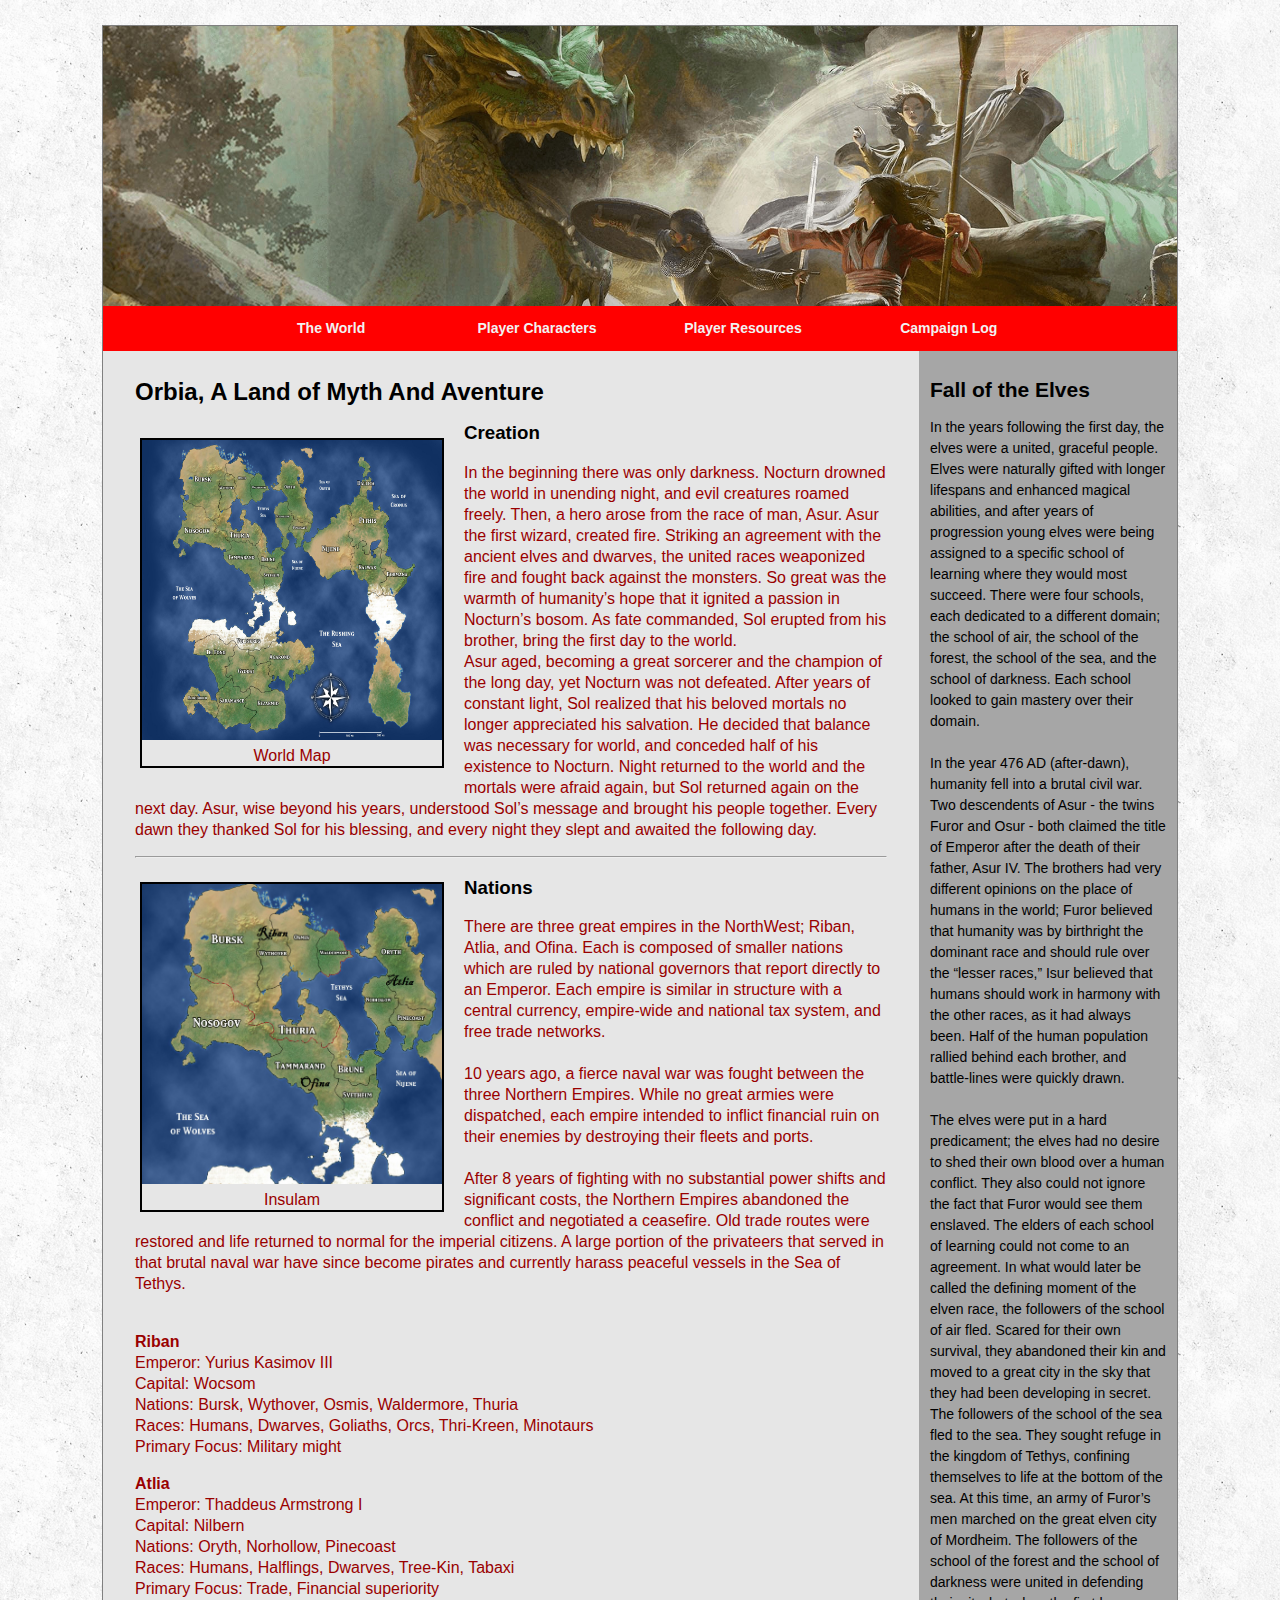
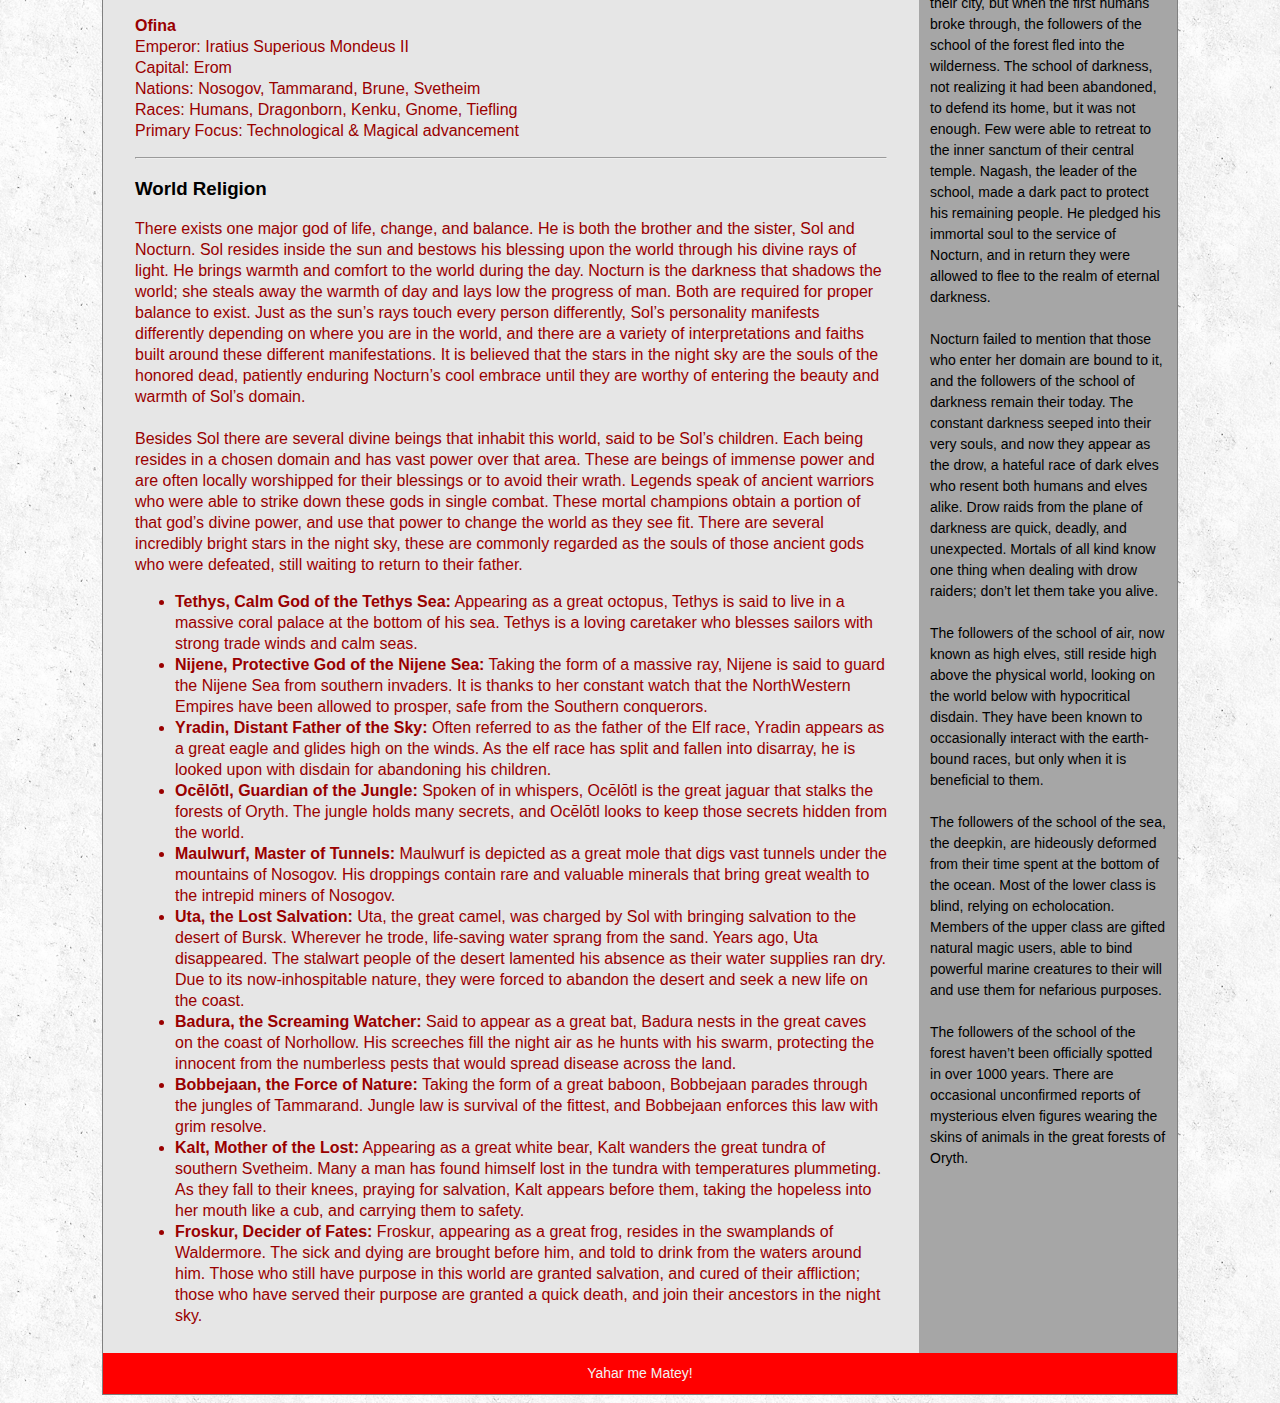
<file: index.html>
<!DOCTYPE html>

<html lang="en">

<title>	
World Building
</title>

<style>
h2{color:black}
h3{color:black}
</style>

<meta charset="utf-8">

<link rel="stylesheet" type="text/css" href="style.css">

<body>	
<div class="container">

<header>
<img src="banner.jpg" alt="banner">

<nav>
<ul>
<li><a href="index.html">The World</a></li>
<li><a href="players.html">Player Characters</a></li>
<li><a href="charts.html">Player Resources</a></li>
<li><a href="campaignlog.html">Campaign Log</a></li>
</ul>		
</nav>

</header>

<article>

<h2>Orbia, A Land of Myth And Aventure</h2>

<figure>
<img src="orbia.jpg" alt="world" height="300" width="300">
<figcaption>World Map</figcaption>
</figure>

<h3>Creation</h3>

<p> In the beginning there was only darkness. Nocturn drowned the world in unending night, and evil creatures roamed freely. Then, a hero arose from the race of man, Asur. Asur the first wizard, created fire. Striking an agreement with the ancient elves and dwarves, the united races weaponized fire and fought back against the monsters. So great was the warmth of humanity’s hope that it ignited a passion in Nocturn’s bosom. As fate commanded, Sol erupted from his brother, bring the first day to the world. 
<br>Asur aged, becoming a great sorcerer and the champion of the long day, yet Nocturn was not defeated. After years of constant light, Sol realized that his beloved mortals no longer appreciated his salvation. He decided that balance was necessary for world, and conceded half of his existence to Nocturn. Night returned to the world and the mortals were afraid again, but Sol returned again on the next day. Asur, wise beyond his years, understood Sol’s message and brought his people together. Every dawn they thanked Sol for his blessing, and every night they slept and awaited the following day.

</p>

<hr>

<figure>
<img src="region.png" alt="region map" height="300" width="300">
<figcaption>Insulam</figcaption>
</figure>

<h3>Nations</h3>


<p>There are three great empires in the NorthWest; Riban, Atlia, and Ofina. Each is composed of smaller nations which are ruled by national governors that report directly to an Emperor. Each empire is similar in structure with a central currency, empire-wide and national tax system, and free trade networks. 
<br><br>10 years ago, a fierce naval war was fought between the three Northern Empires. While no great armies were dispatched, each empire intended to inflict financial ruin on their enemies by destroying their fleets and ports.
<br><br>After 8 years of fighting with no substantial power shifts and significant costs, the Northern Empires abandoned the conflict and negotiated a ceasefire. Old trade routes were restored and life returned to normal for the imperial citizens. A large portion of the privateers that served in that brutal naval war have since become pirates and currently harass peaceful vessels in the Sea of Tethys.
<br><br>
</p>

<p><b>Riban</b>
<br>Emperor: Yurius Kasimov III
<br>Capital: Wocsom
<br>Nations: Bursk, Wythover, Osmis, Waldermore, Thuria
<br>Races: Humans, Dwarves, Goliaths, Orcs, Thri-Kreen, Minotaurs
<br>Primary Focus: Military might
</p>

<p><b>Atlia</b>
<br>Emperor: Thaddeus Armstrong I
<br>Capital: Nilbern
<br>Nations: Oryth, Norhollow, Pinecoast
<br>Races: Humans, Halflings, Dwarves, Tree-Kin, Tabaxi
<br>Primary Focus: Trade, Financial superiority
</p>

<p><b>Ofina</b>
<br>Emperor: Iratius Superious Mondeus II
<br>Capital: Erom
<br>Nations: Nosogov, Tammarand, Brune, Svetheim
<br>Races: Humans, Dragonborn, Kenku, Gnome, Tiefling
<br>Primary Focus: Technological & Magical advancement
</p>

<hr>

<h3>World Religion</h3>

<p>There exists one major god of life, change, and balance. He is both the brother and the sister, Sol and Nocturn. Sol resides inside the sun and bestows his blessing upon the world through his divine rays of light. He brings warmth and comfort to the world during the day. Nocturn is the darkness that shadows the world; she steals away the warmth of day and lays low the progress of man. Both are required for proper balance to exist. Just as the sun’s rays touch every person differently, Sol’s personality manifests differently depending on where you are in the world, and there are a variety of interpretations and faiths built around these different manifestations. It is believed that the stars in the night sky are the souls of the honored dead, patiently enduring Nocturn’s cool embrace until they are worthy of entering the beauty and warmth of Sol’s domain.
<br><br>Besides Sol there are several divine beings that inhabit this world, said to be Sol’s children. Each being resides in a chosen domain and has vast power over that area. These are beings of immense power and are often locally worshipped for their blessings or to avoid their wrath. Legends speak of ancient warriors who were able to strike down these gods in single combat. These mortal champions obtain a portion of that god’s divine power, and use that power to change the world as they see fit. There are several incredibly bright stars in the night sky, these are commonly regarded as the souls of those ancient gods who were defeated, still waiting to return to their father.
</p>
<ul>
<li><b>Tethys, Calm God of the Tethys Sea:</b> Appearing as a great octopus, Tethys is said to live in a massive coral palace at the bottom of his sea. Tethys is a loving caretaker who blesses sailors with strong trade winds and calm seas.</li>
<li><b>Nijene, Protective God of the Nijene Sea:</b> Taking the form of a massive ray, Nijene is said to guard the Nijene Sea from southern invaders. It is thanks to her constant watch that the NorthWestern Empires have been allowed to prosper, safe from the Southern conquerors.</li>
<li><b>Yradin, Distant Father of the Sky:</b> Often referred to as the father of the Elf race, Yradin appears as a great eagle and glides high on the winds. As the elf race has split and fallen into disarray, he is looked upon with disdain for abandoning his children.</li>
<li><b>Ocēlōtl, Guardian of the Jungle:</b> Spoken of in whispers, Ocēlōtl is the great jaguar that stalks the forests of Oryth. The jungle holds many secrets, and Ocēlōtl looks to keep those secrets hidden from the world.</li>
<li><b>Maulwurf, Master of Tunnels:</b> Maulwurf is depicted as a great mole that digs vast tunnels under the mountains of Nosogov. His droppings contain rare and valuable minerals that bring great wealth to the intrepid miners of Nosogov.</li>
<li><b>Uta, the Lost Salvation:</b> Uta, the great camel, was charged by Sol with bringing salvation to the desert of Bursk. Wherever he trode, life-saving water sprang from the sand. Years ago, Uta disappeared. The stalwart people of the desert lamented his absence as their water supplies ran dry. Due to its now-inhospitable nature, they were forced to abandon the desert and seek a new life on the coast.</li>
<li><b>Badura, the Screaming Watcher:</b> Said to appear as a great bat, Badura nests in the great caves on the coast of Norhollow. His screeches fill the night air as he hunts with his swarm, protecting the innocent from the numberless pests that would spread disease across the land.</li>
<li><b>Bobbejaan, the Force of Nature:</b> Taking the form of a great baboon, Bobbejaan parades through the jungles of Tammarand. Jungle law is survival of the fittest, and Bobbejaan enforces this law with grim resolve.</li>
<li><b>Kalt, Mother of the Lost:</b> Appearing as a great white bear, Kalt wanders the great tundra of southern Svetheim. Many a man has found himself lost in the tundra with temperatures plummeting. As they fall to their knees, praying for salvation, Kalt appears before them, taking the hopeless into her mouth like a cub, and carrying them to safety.</li>
<li><b>Froskur, Decider of Fates:</b> Froskur, appearing as a great frog, resides in the swamplands of Waldermore. The sick and dying are brought before him, and told to drink from the waters around him. Those who still have purpose in this world are granted salvation, and cured of their affliction; those who have served their purpose are granted a quick death, and join their ancestors in the night sky.</li>
</ul>

</article>

<aside>
    
<h2>Fall of the Elves</h2>

<p>In the years following the first day, the elves were a united, graceful people. Elves were naturally gifted with longer lifespans and enhanced magical abilities, and after years of progression young elves were being assigned to a specific school of learning where they would most succeed. There were four schools, each dedicated to a different domain; the school of air, the school of the forest, the school of the sea, and the school of darkness. Each school looked to gain mastery over their domain. 
<br><br>In the year 476 AD (after-dawn), humanity fell into a brutal civil war. Two descendents of Asur - the twins Furor and Osur - both claimed the title of Emperor after the death of their father, Asur IV. The brothers had very different opinions on the place of humans in the world; Furor believed that humanity was by birthright the dominant race and should rule over the “lesser races,” Isur believed that humans should work in harmony with the other races, as it had always been. Half of the human population rallied behind each brother, and battle-lines were quickly drawn. 
<br><br>The elves were put in a hard predicament; the elves had no desire to shed their own blood over a human conflict. They also could not ignore the fact that Furor would see them enslaved. The elders of each school of learning could not come to an agreement. In what would later be called the defining moment of the elven race, the followers of the school of air fled. Scared for their own survival, they abandoned their kin and moved to a great city in the sky that they had been developing in secret. The followers of the school of the sea fled to the sea. They sought refuge in the kingdom of Tethys, confining themselves to life at the bottom of the sea. At this time, an army of Furor’s men marched on the great elven city of Mordheim. The followers of the school of the forest and the school of darkness were united in defending their city, but when the first humans broke through, the followers of the school of the forest fled into the wilderness. The school of darkness, not realizing it had been abandoned, to defend its home, but it was not enough. Few were able to retreat to the inner sanctum of their central temple. Nagash, the leader of the school, made a dark pact to protect his remaining people. He pledged his immortal soul to the service of Nocturn, and in return they were allowed to flee to the realm of eternal darkness. 
<br><br>Nocturn failed to mention that those who enter her domain are bound to it, and the followers of the school of darkness remain their today. The constant darkness seeped into their very souls, and now they appear as the drow, a hateful race of dark elves who resent both humans and elves alike. Drow raids from the plane of darkness are quick, deadly, and unexpected. Mortals of all kind know one thing when dealing with drow raiders; don’t let them take you alive.
<br><br>The followers of the school of air, now known as high elves, still reside high above the physical world, looking on the world below with hypocritical disdain. They have been known to occasionally interact with the earth-bound races, but only when it is beneficial to them. 
<br><br>The followers of the school of the sea, the deepkin, are hideously deformed from their time spent at the bottom of the ocean. Most of the lower class is blind, relying on echolocation. Members of the upper class are gifted natural magic users, able to bind powerful marine creatures to their will and use them for nefarious purposes.
<br><br>The followers of the school of the forest haven’t been officially spotted in over 1000 years. There are occasional unconfirmed reports of mysterious elven figures wearing the skins of animals in the great forests of Oryth.

</p>

</aside>

<footer>

Yahar me Matey!

</footer>

</div>
</body>

</html>
</file>
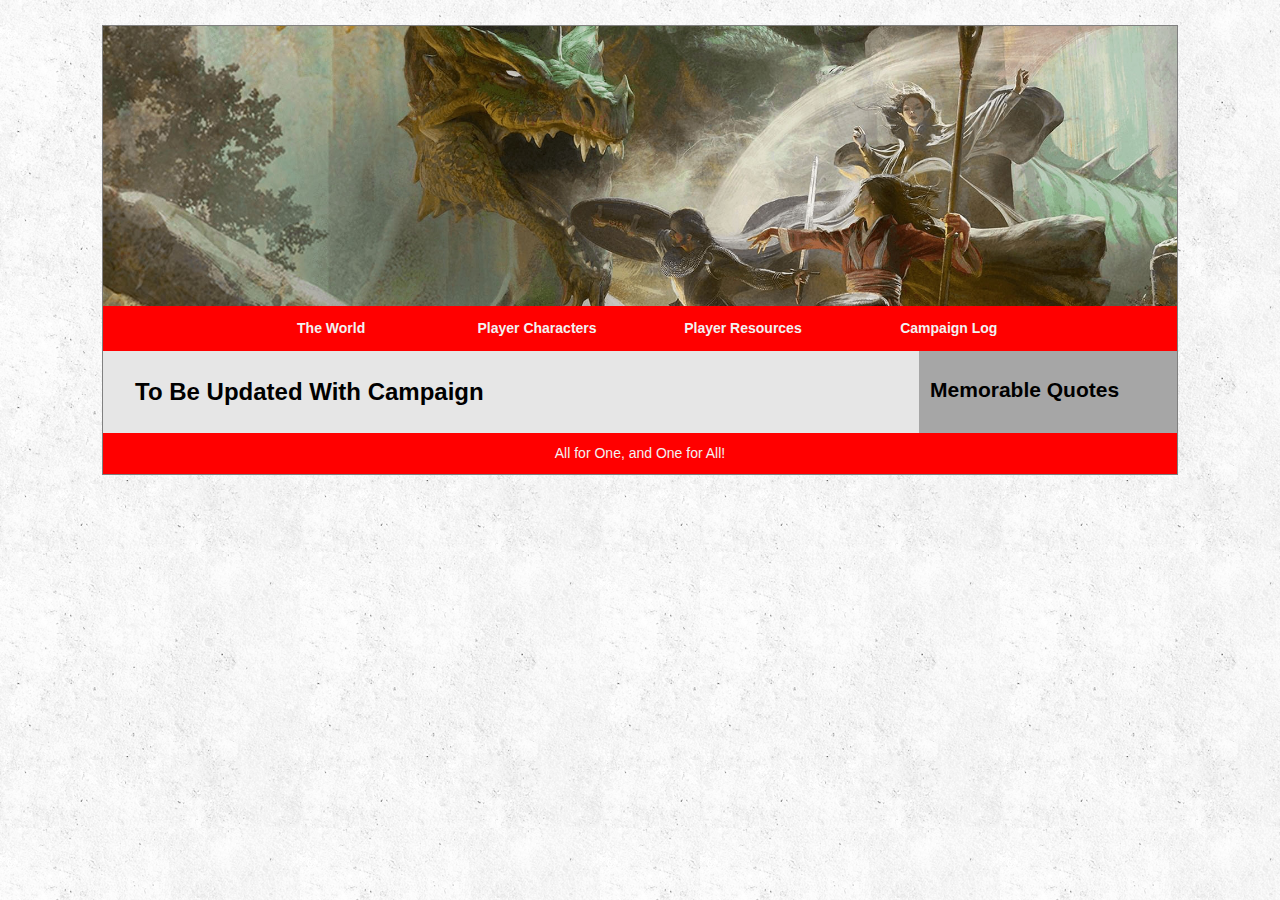
<file: campaignlog.html>
<!DOCTYPE html>

<html lang="en">

<title>	
Campaign Log
</title>

<style>
h2{color:black}
h3{color:black}
</style>

<meta charset="utf-8">

<link rel="stylesheet" type="text/css" href="style.css">

<body>	
<div class="container">

<header>
<img src="banner.jpg" alt="banner">

<nav>
<ul>
<li><a href="index.html">The World</a></li>
<li><a href="players.html">Player Characters</a></li>
<li><a href="charts.html">Player Resources</a></li>
<li><a href="campaignlog.html">Campaign Log</a></li>
</ul>		
</nav>

</header>

<article>

<h2>To Be Updated With Campaign</h2>

</article>

<aside>

<h2>Memorable Quotes</h2>

</aside>

<footer>

All for One, and One for All!

</footer>

</div>
</body>

</html>
</file>
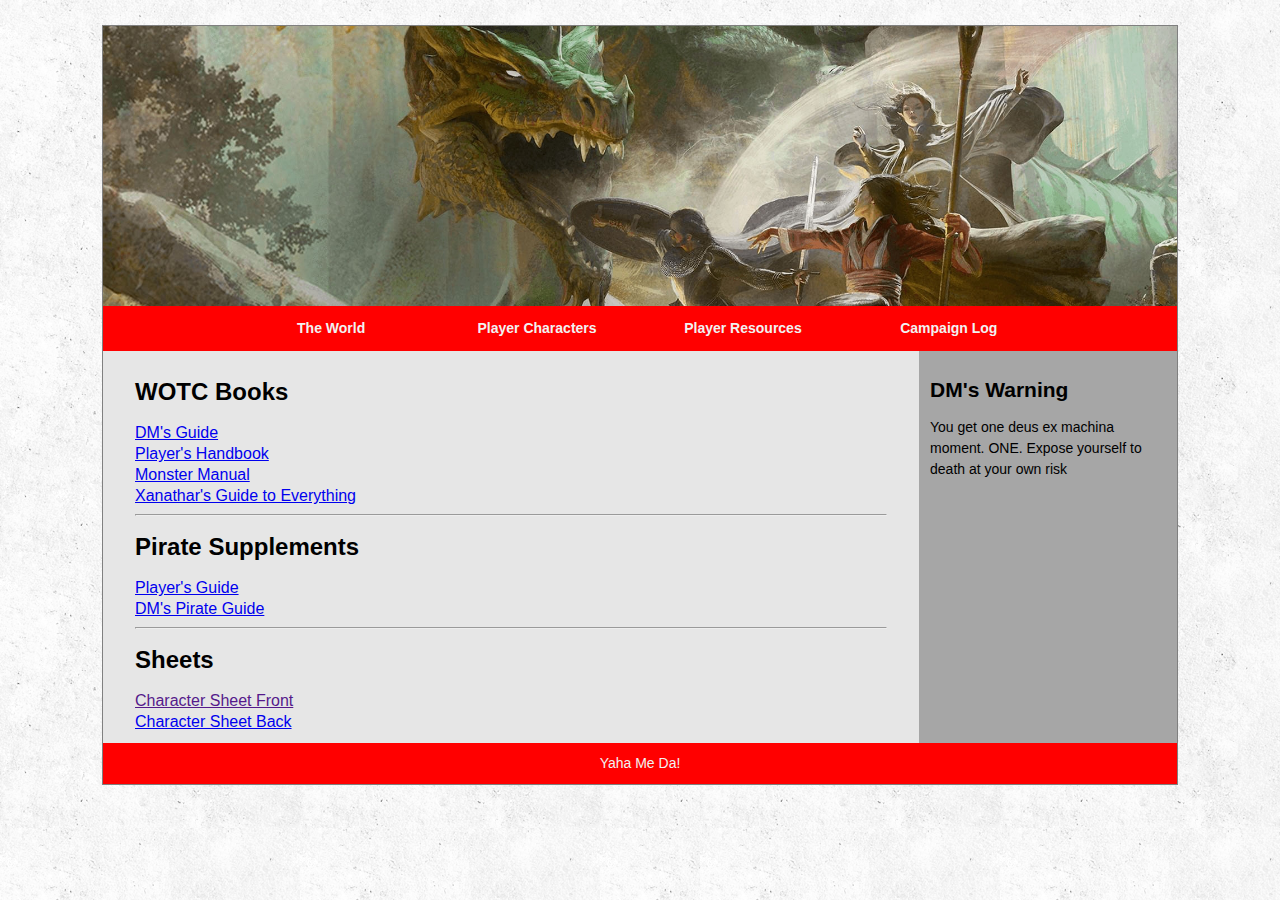
<file: charts.html>
<!DOCTYPE html>

<html lang="en">

<title>	
Player Resources
</title>

<style>
h1{color:black}
h2{color:black}
h3{color:black}
</style>

<meta charset="utf-8">

<link rel="stylesheet" type="text/css" href="style.css">

<body>	
<div class="container">

<header>
<img src="banner.jpg" alt="banner">

<nav>
<ul>
<li><a href="index.html">The World</a></li>
<li><a href="players.html">Player Characters</a></li>
<li><a href="charts.html">Player Resources</a></li>
<li><a href="campaignlog.html">Campaign Log</a></li>
</ul>		
</nav>

</header>

<article>

<h2>WOTC Books</h2>

<a href="https://drive.google.com/open?id=0B24dBEYXz4b_T3NPVTdETjVMb0U">DM's Guide</a>

<br><a href="https://drive.google.com/open?id=0B24dBEYXz4b_NGJ3Z3lhTGJhTkU">Player's Handbook</a>

<br><a href="https://drive.google.com/open?id=0B24dBEYXz4b_bVBydkZDakdvZTA">Monster Manual</a>

<br><a href="https://drive.google.com/open?id=1lgwYc9nyd2YvsP-TuP6A3w3MDi-ISEHd">Xanathar's Guide to Everything</a>

<hr>

<h2>Pirate Supplements</h2>

<a href="https://drive.google.com/open?id=1ymHMJ6Y-pCT0Wb4h-lNh4M8Ery6TDBQU">Player's Guide</a>

<br><a href="https://drive.google.com/open?id=1ZC2NM41AkV66oIsiME6BJE2tuLWK15iP">DM's Pirate Guide</a>

<hr>

<h2>Sheets</h2>

<a href=""https://drive.google.com/open?id=1yLFCbgoJUGz4KPCSgCYFhJeZb-Yb-Art>Character Sheet Front</a>

<br><a href="https://drive.google.com/open?id=1tuwoJURCCCU03dFrrIVP-YfBYWA91NNJ">Character Sheet Back</a>

</article>

<aside>

<h2>DM's Warning</h2>

<p>You get one deus ex machina moment. ONE. Expose yourself to death at your own risk</p>

</aside>

<footer>

Yaha Me Da!

</footer>

</div>
</body>

</html>
</file>
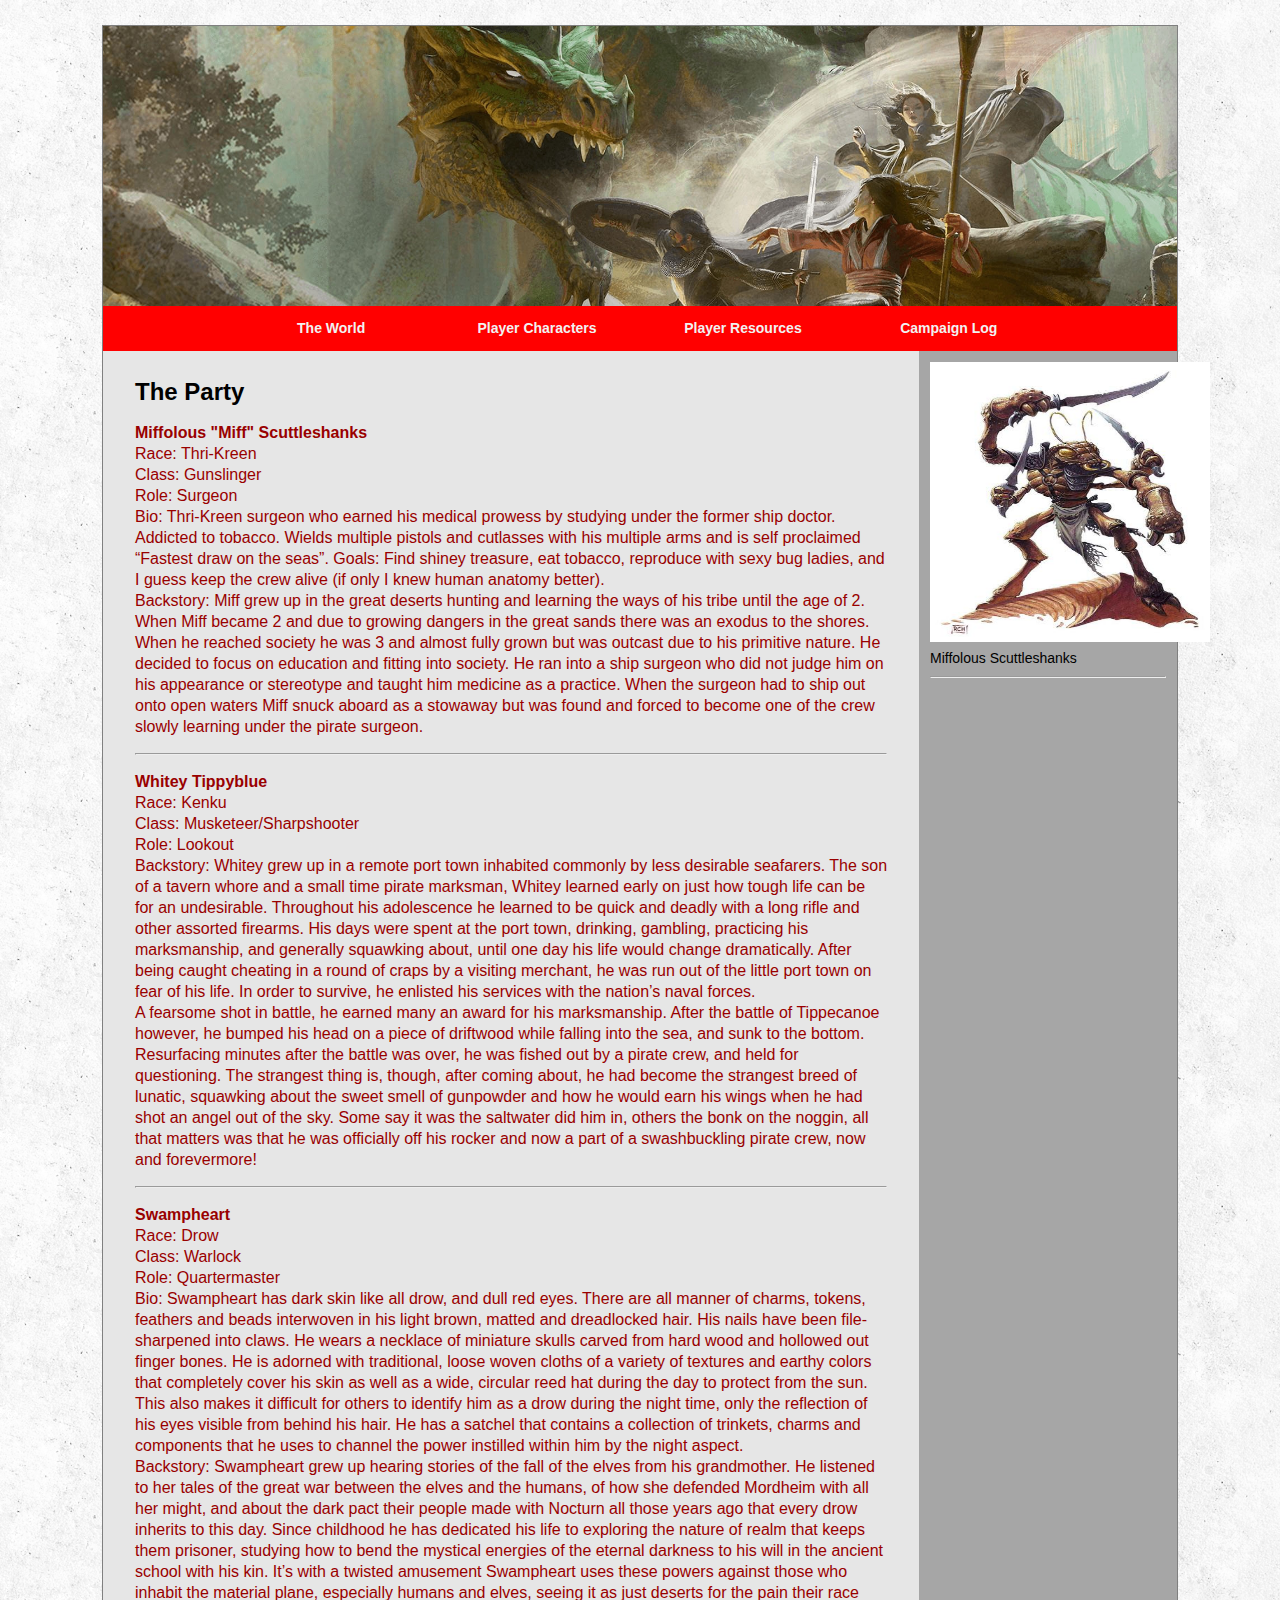
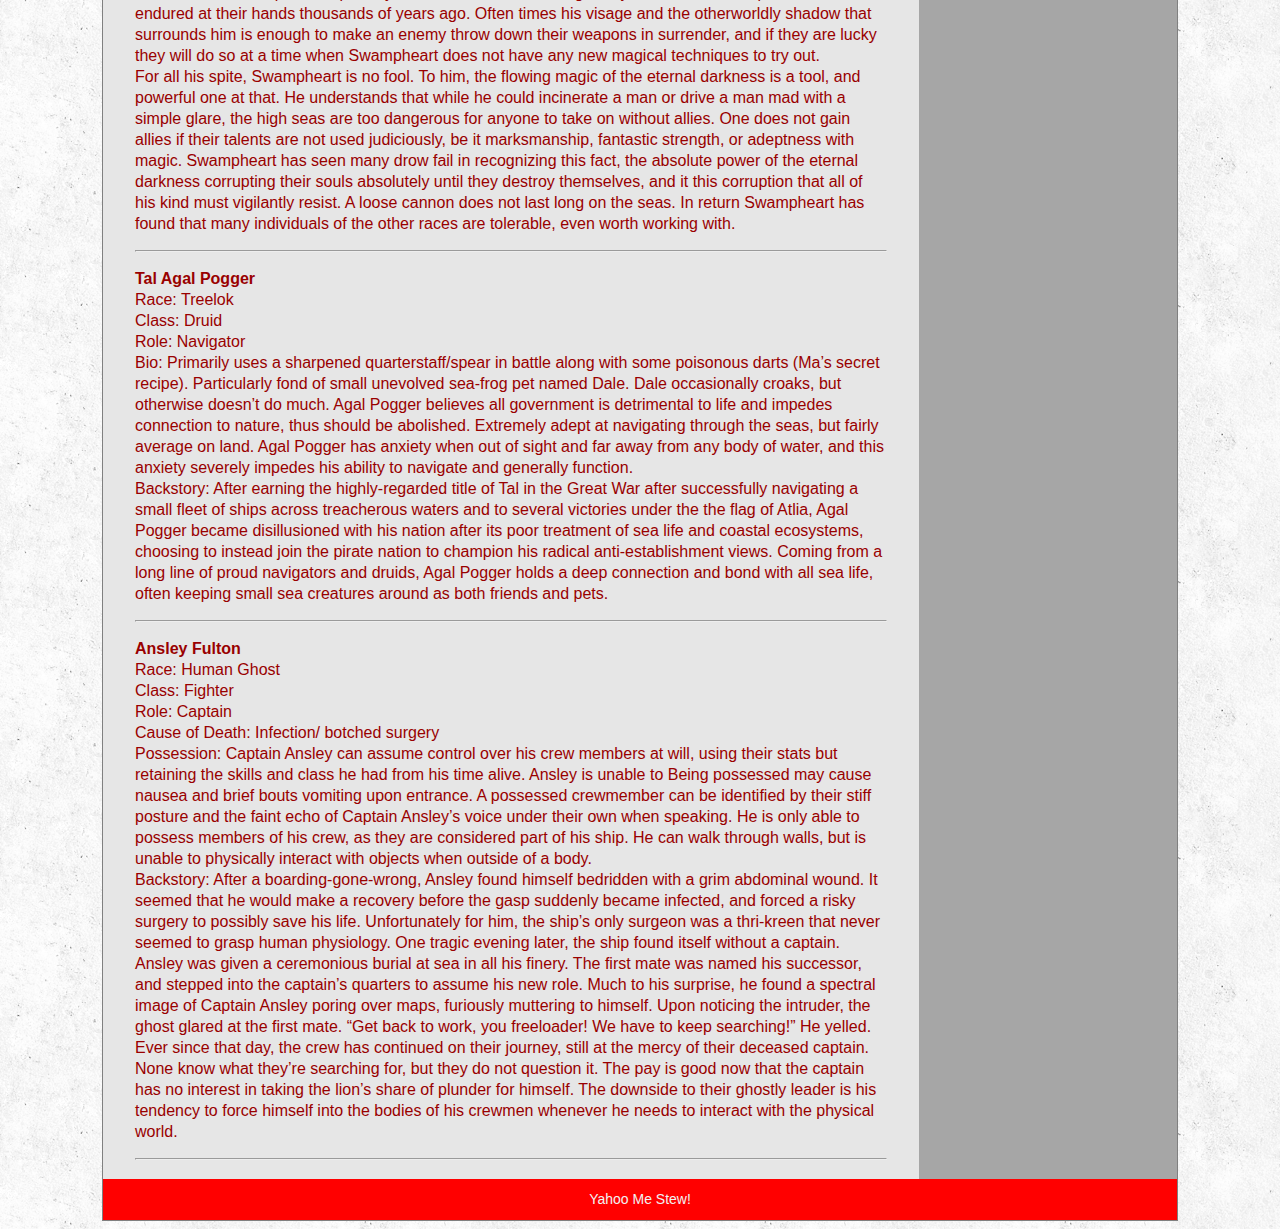
<file: players.html>
<!DOCTYPE html>

<html lang="en">

<title>	
Player Characters
</title>

<style>
h2{color:black}
h3{color:black}
</style>

<meta charset="utf-8">

<link rel="stylesheet" type="text/css" href="style.css">

<body>	
<div class="container">

<header>
<img src="banner.jpg" alt="banner">

<nav>
<ul>
<li><a href="index.html">The World</a></li>
<li><a href="players.html">Player Characters</a></li>
<li><a href="charts.html">Player Resources</a></li>
<li><a href="campaignlog.html">Campaign Log</a></li>
</ul>		
</nav>

</header>

<article>

<h2>The Party</h2>

<p><b>Miffolous "Miff" Scuttleshanks</b>
<br>Race: Thri-Kreen
<br>Class: Gunslinger
<br>Role: Surgeon
<br>Bio: Thri-Kreen surgeon who earned his medical prowess by studying under the former ship doctor. Addicted to tobacco. Wields multiple pistols and cutlasses with his multiple arms and is self proclaimed “Fastest draw on the seas”. Goals: Find shiney treasure, eat tobacco, reproduce with sexy bug ladies, and I guess keep the crew alive (if only I knew human anatomy better). 
<br>Backstory: Miff grew up in the great deserts hunting and learning the ways of his tribe until the age of 2. When Miff became 2 and due to growing dangers in the great sands there was an exodus to the shores. When he reached society he was 3 and almost fully grown but was outcast due to his primitive nature. He decided to focus on education and fitting into society. He ran into a ship surgeon who did not judge him on his appearance or stereotype and taught him medicine as a practice. When the surgeon had to ship out onto open waters Miff snuck aboard as a stowaway but was found and forced to become one of the crew slowly learning under the pirate surgeon.</p>

<hr>

<p><b>Whitey Tippyblue</b>
<br>Race: Kenku
<br>Class: Musketeer/Sharpshooter
<br>Role: Lookout
<br>Backstory: Whitey grew up in a remote port town inhabited commonly by less desirable seafarers. The son of a tavern whore and a small time pirate marksman, Whitey learned early on just how tough life can be for an undesirable. Throughout his adolescence he learned to be quick and deadly with a long rifle and other assorted firearms. His days were spent at the port town, drinking, gambling, practicing his marksmanship, and generally squawking about, until one day his life would change dramatically. After being caught cheating in a round of craps by a visiting merchant, he was run out of the little port town on fear of his life. In order to survive, he enlisted his services with the nation’s naval forces.
<br>A fearsome shot in battle, he earned many an award for his marksmanship. After the battle of Tippecanoe however, he bumped his head on a piece of driftwood while falling into the sea, and sunk to the bottom. Resurfacing minutes after the battle was over, he was fished out by a pirate crew, and held for questioning. The strangest thing is, though, after coming about, he had become the strangest breed of lunatic, squawking about the sweet smell of gunpowder and how he would earn his wings when he had shot an angel out of the sky. Some say it was the saltwater did him in, others the bonk on the noggin, all that matters was that he was officially off his rocker and now a part of a swashbuckling pirate crew, now and forevermore!
</p>

<hr>

<p><b>Swampheart</b>
<br>Race: Drow
<br>Class: Warlock
<br>Role: Quartermaster
<br>Bio: Swampheart has dark skin like all drow, and dull red eyes. There are all manner of charms, tokens, feathers and beads interwoven in his light brown, matted and dreadlocked hair. His nails have been file-sharpened into claws. He wears a necklace of miniature skulls carved from hard wood and hollowed out finger bones. He is adorned with traditional, loose woven cloths of a variety of textures and earthy colors that completely cover his skin as well as a wide, circular reed hat during the day to protect from the sun. This also makes it difficult for others to identify him as a drow during the night time, only the reflection of his eyes visible from behind his hair. He has a satchel that contains a collection of trinkets, charms and components that he uses to channel the power instilled within him by the night aspect.
<br>Backstory: Swampheart grew up hearing stories of the fall of the elves from his grandmother. He listened to her tales of the great war between the elves and the humans, of how she defended Mordheim with all her might, and about the dark pact their people made with Nocturn all those years ago that every drow inherits to this day. Since childhood he has dedicated his life to exploring the nature of realm that keeps them prisoner, studying how to bend the mystical energies of the eternal darkness to his will in the ancient school with his kin. It’s with a twisted amusement Swampheart uses these powers against those who inhabit the material plane, especially humans and elves, seeing it as just deserts for the pain their race endured at their hands thousands of years ago. Often times his visage and the otherworldly shadow that surrounds him is enough to make an enemy throw down their weapons in surrender, and if they are lucky they will do so at a time when Swampheart does not have any new magical techniques to try out. 
<br>For all his spite, Swampheart is no fool. To him, the flowing magic of the eternal darkness is a tool, and powerful one at that. He understands that while he could incinerate a man or drive a man mad with a simple glare, the high seas are too dangerous for anyone to take on without allies. One does not gain allies if their talents are not used judiciously, be it marksmanship, fantastic strength, or adeptness with magic. Swampheart has seen many drow fail in recognizing this fact, the absolute power of the eternal darkness corrupting their souls absolutely until they destroy themselves, and it this corruption that all of his kind must vigilantly resist. A loose cannon does not last long on the seas. In return Swampheart has found that many individuals of the other races are tolerable, even worth working with.
</p>

<hr>

<p><b>Tal Agal Pogger</b>
<br>Race: Treelok
<br>Class: Druid
<br>Role: Navigator
<br>Bio: Primarily uses a sharpened quarterstaff/spear in battle along with some poisonous darts (Ma’s secret recipe). Particularly fond of small unevolved sea-frog pet named Dale. Dale occasionally croaks, but otherwise doesn’t do much. Agal Pogger believes all government is detrimental to life and impedes connection to nature, thus should be abolished. Extremely adept at navigating through the seas, but fairly average on land. Agal Pogger has anxiety when out of sight and far away from any body of water, and this anxiety severely impedes his ability to navigate and generally function. 
<br>Backstory: After earning the highly-regarded title of Tal in the Great War after successfully navigating a small fleet of ships across treacherous waters and to several victories under the the flag of Atlia, Agal Pogger became disillusioned with his nation after its poor treatment of sea life and coastal ecosystems, choosing to instead join the pirate nation to champion his radical anti-establishment views. Coming from a long line of proud navigators and druids, Agal Pogger holds a deep connection and bond with all sea life, often keeping small sea creatures around as both friends and pets.
</p>

<hr>

<p><b>Ansley Fulton</b>
<br>Race: Human Ghost
<br>Class: Fighter
<br>Role: Captain
<br>Cause of Death: Infection/ botched surgery 
<br>Possession: Captain Ansley can assume control over his crew members at will, using their stats but retaining the skills and class he had from his time alive. Ansley is unable to  Being possessed may cause nausea and brief bouts vomiting upon entrance. A possessed crewmember can be identified by their stiff posture and the faint echo of Captain Ansley’s voice under their own when speaking. He is only able to possess members of his crew, as they are considered part of his ship. He can walk through walls, but is unable to physically interact with objects when outside of a body.
<br>Backstory: After a boarding-gone-wrong, Ansley found himself bedridden with a grim abdominal wound. It seemed that he would make a recovery before the gasp suddenly became infected, and forced a risky surgery to possibly save his life. Unfortunately for him, the ship’s only surgeon was a thri-kreen that never seemed to grasp human physiology. One tragic evening later, the ship found itself without a captain. Ansley was given a ceremonious burial at sea in all his finery. The first mate was named his successor, and stepped into the captain’s quarters to assume his new role. Much to his surprise, he found a spectral image of Captain Ansley poring over maps, furiously muttering to himself. Upon noticing the intruder, the ghost glared at the first mate. “Get back to work, you freeloader! We have to keep searching!” He yelled.  Ever since that day, the crew has continued on their journey, still at the mercy of their deceased captain. None know what they’re searching for, but they do not question it. The pay is good now that the captain has no interest in taking the lion’s share of plunder for himself. The downside to their ghostly leader is his tendency to force himself into the bodies of his crewmen whenever he needs to interact with the physical world.
</p>

<hr>

</article>

<aside>

<img src="brady.jpg" alt="Miff" height="280" width="280">
<figcaption>Miffolous Scuttleshanks</figcaption>

<hr>
     
</aside>

<footer>

Yahoo Me Stew!

</footer>

</div>
</body>

</html>
</file>
<file: style.css>
body
{
background-image: url("background.png");	
}


div.container
{
width:85%;
border:1px solid gray;
line-height:150%;
margin-right:auto;
margin-left:auto;
margin-top:25px;
background-color:#a6a6a6;
font-family:"Lucida Sans Unicode", "Lucida Grande", sans-serif;
font-size:14px;
}

header,footer
{
clear:both;
text-align:center;
background-color:red;
}

header img
{
width:100%;
vertical-align:middle;
}

footer
{
padding:10px;
font-family:Impact, Charcoal, sans-serif;
color:#f2f2f2;
}

nav 
{
width:100%;
}

nav ul 
{
margin:0;
padding:0;
list-style-type:none;
}

nav ul li 
{
display:inline-block;
margin:0;
padding:6px 0;
}

nav a 
{  
display:block;
width:190px;
font-weight:bold;
color:#f2f2f2;
padding:6px;
text-decoration:none;
outline:0;	 
}


nav li:hover 
{  
background-color:lightblue;
}

nav a:hover 
{  
color:black;
}

article
{
float:left;
width:70%;
padding:1% 3%;
background-color:#e6e6e6;
font-family:Tahoma, Geneva, sans-serif;
font-size:16px;
color:#990000;
}

article figure
{
float:left;
border:2px solid black;
margin-left:5px;
margin-right:20px;
text-align:center;
}

article table
{
margin:0;
margin-right:auto;
margin-left:auto;
border:1px solid gray;
}

article td
{
padding:3px 12px;
border:1px solid gray;
}

aside 
{
width:22%;
float:left;
padding:1%;
}
</file>
